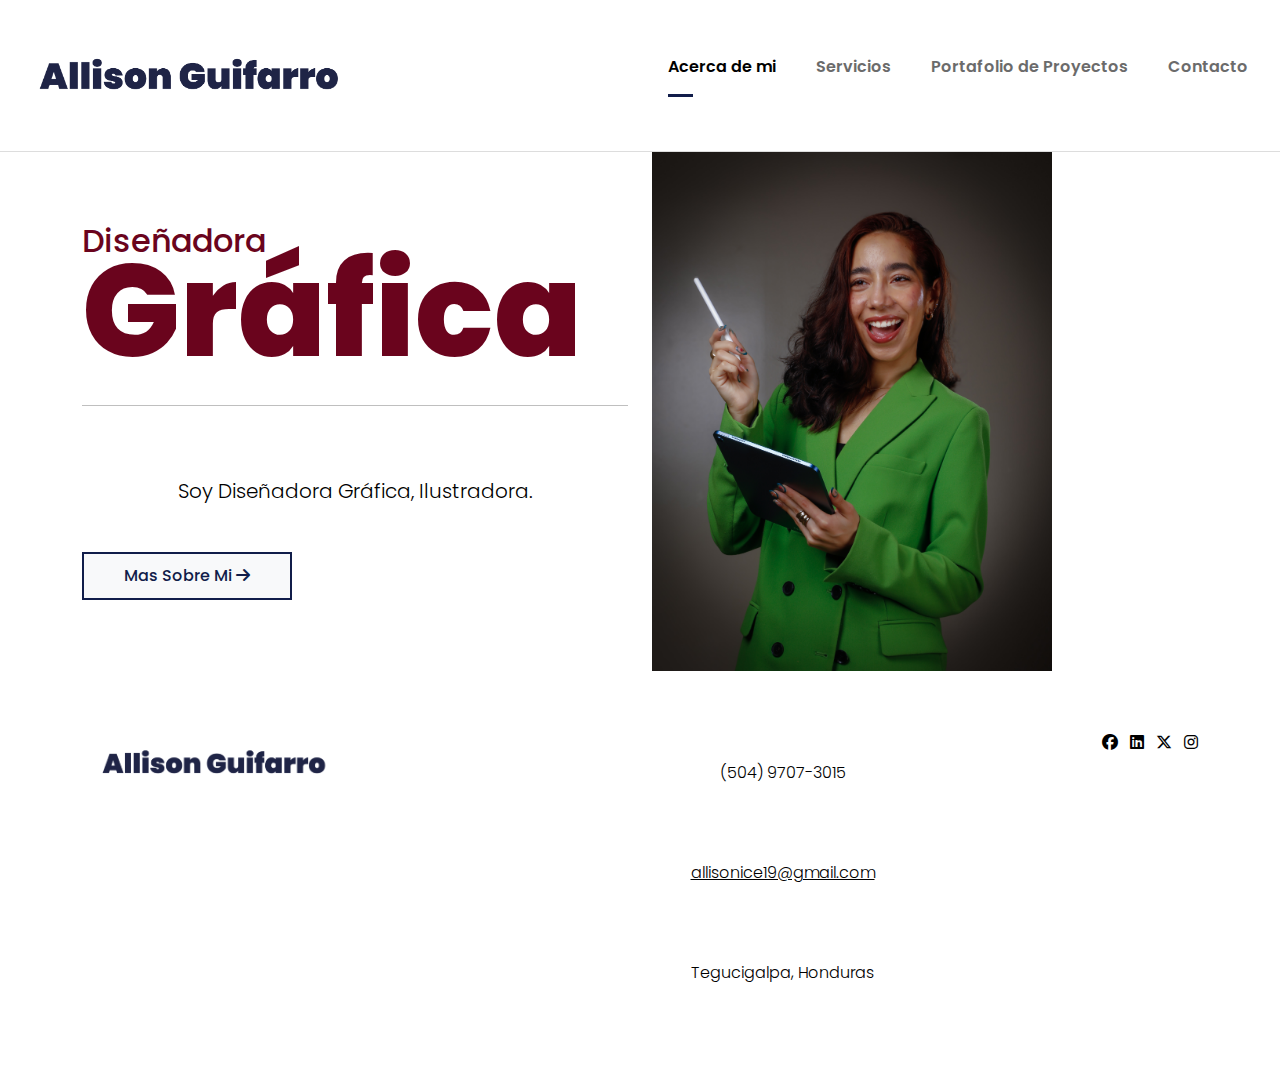
<file: index.html>
<!doctype html>
<html>
<head>
<meta charset="UTF-8">
<title>portafolio - index</title>
<link href="css/bootstrap.min.css" rel="stylesheet">
<link href="https://cdnjs.cloudflare.com/ajax/libs/font-awesome/6.5.2/css/all.min.css" rel="stylesheet" >
<link href="css/bootstrap-custom.css" rel="stylesheet">
<link href="css/style.css" rel="stylesheet">
</head>

<body>
	<header>
		<div class="container-fluid">
					
			<nav class="navbar navbar-expand-lg navbar-light">
				<a class="navbar-brand" href="index.html">
					<img src="img/logo.png" alt="logotipo allison" class="img-fluid" width="350px">
				</a>

				<button class="navbar-toggler" type="button" data-bs-toggle="collapse" data-bs-target="#navbar" aria-controls="navbar" aria-expanded="false" aria-label="Toggle navigation">
				<span class="navbar-toggler-icon"></span>
				</button>

				<div class="collapse navbar-collapse" id="navbar">
					<ul class="navbar-nav ms-auto">
						<li class="nav-item">
							<a class="nav-link active" href="acercademi.html">Acerca de mi</a>
						</li>
						<li class="nav-item">
							<a class="nav-link" href="servicios.html">Servicios</a>
						</li>
						<li class="nav-item">
							<a class="nav-link" href="portafolio.html">Portafolio de Proyectos</a>
						</li>
						<li class="nav-item">
							<a class="nav-link" href="contactus.html">Contacto</a>
						</li>
					</ul>
				</div>
			</nav>
		</div>
	</header>
	
	<section id="hero">
		<div class="container">
			
			<div class="row">
				<article class="col-lg-6 col-sm-6 col-12 margen-superior">
					<h2>Diseñadora</h2>
					<h1>Gráfica</h1>
					<hr class="line">
					<p>Soy Diseñadora Gráfica, Ilustradora.</p>
					<a href="acercademi.html" class="btn btn-light">Mas Sobre Mi <i class="fa-solid fa-arrow-right"></i></a>
				</article>
				<article class="col-lg-6 col-sm-6 col-12">
					<img src="img/img2.JPG" alt="profile" class="img-fluid" width="400px">
				</article>
			</div>			
			
		</div>
	</section>
	
	<footer>
		<div class="container">
		
			<div class="row">
			
				<article class="col-lg-3 col-sm-6 col-12">
					<img src="img/logo.png" alt="footer logo" class="img-fluid">
				</article>
				
				<article class="col-lg-3 col-sm-6 col-12">
					<p> </p>
					<p><a href="#"></a></p>
				</article>
				
				<article class="col-lg-3 col-sm-6 col-12">
					<p>(504) 9707-3015 </p>
					<p><a href="allisonice19@gmail.com">allisonice19@gmail.com</a></p>
					<p>Tegucigalpa, Honduras</p>
				</article>
				
				<article class="col-lg-3 col-sm-6 col-12">
					<ul class="list-inline text-end">
						<li class="list-inline-item">
							<a href="#"><i class="fa-brands fa-facebook"></i></a>
						</li>
						<li class="list-inline-item">
							<a href="#"><i class="fa-brands fa-linkedin"></i></a>
						</li>
						<li class="list-inline-item">
							<a href="#"><i class="fa-brands fa-x-twitter"></i></a>
						</li>
						<li class="list-inline-item">
							<a href="#"><i class="fa-brands fa-instagram"></i></a>
						</li>
					</ul>
				</article>
			
			</div>
			
		</div>
	</footer>
	
	

	<script src="js/jquery.min.js"></script>
	<script src="js/bootstrap.min.js"></script>
	
	
</body>
</html>
</file>
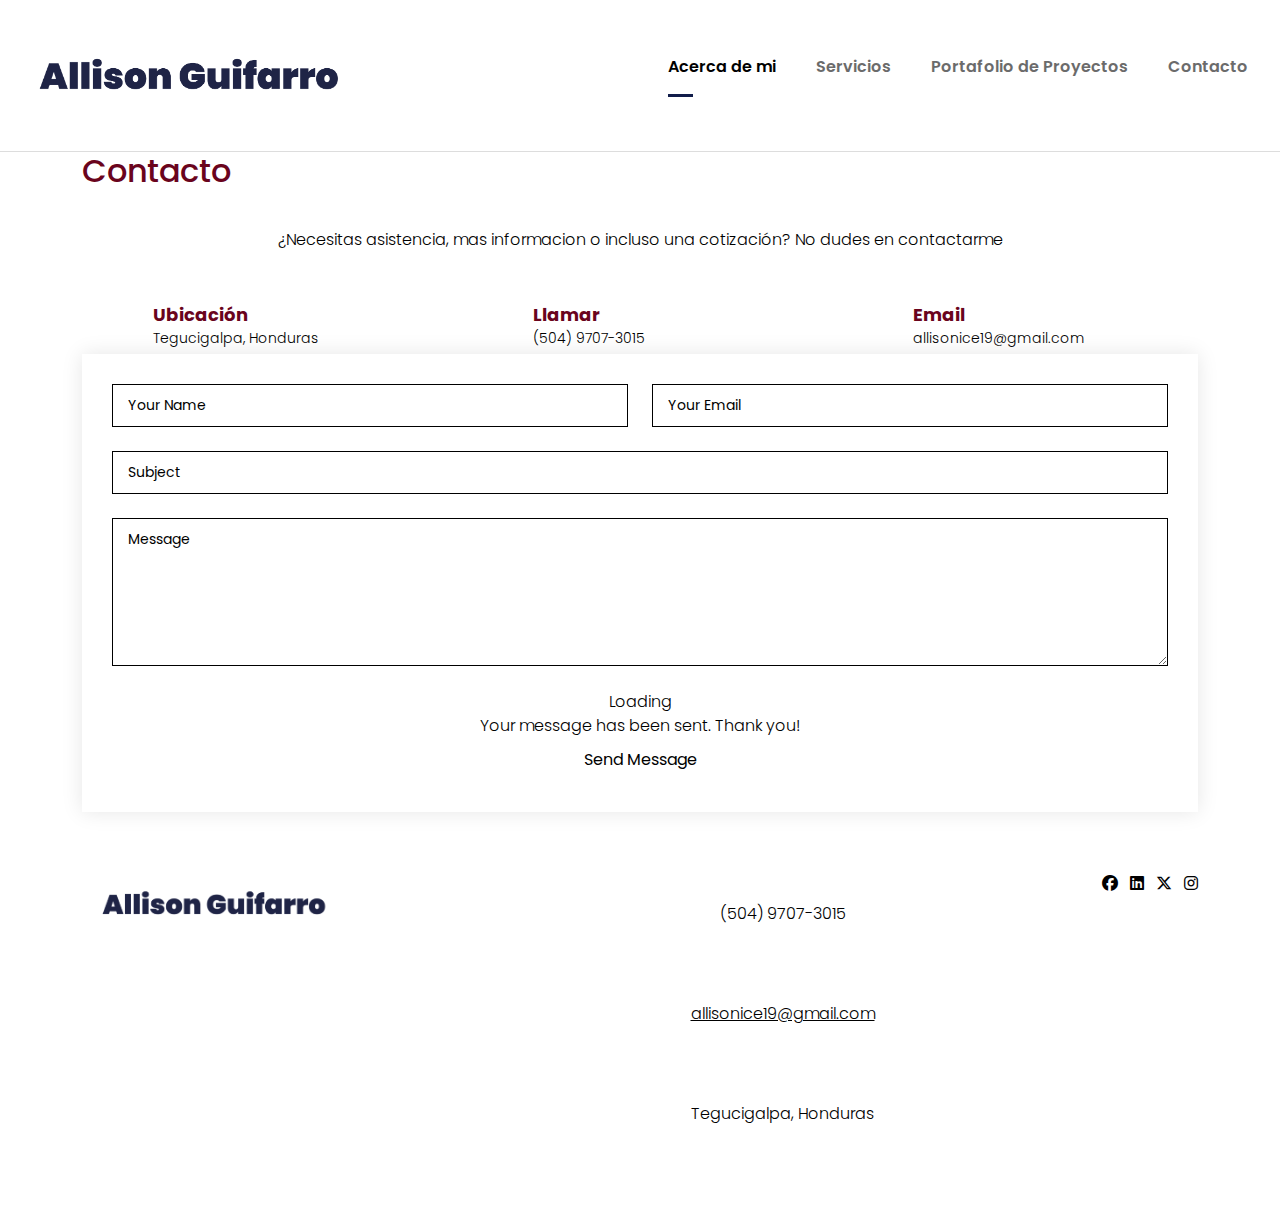
<file: contactus.html>
<!doctype html>
<html>
<head>
<meta charset="UTF-8">
<title>contact - portafolio</title>
<link href="css/bootstrap.min.css" rel="stylesheet">
<link href="https://cdnjs.cloudflare.com/ajax/libs/font-awesome/6.5.2/css/all.min.css" rel="stylesheet" >
<link href="css/bootstrap-custom.css" rel="stylesheet">
<link href="css/style.css" rel="stylesheet">
</head>

<body>
	<header>
		<div class="container-fluid">
					
			<nav class="navbar navbar-expand-lg navbar-light">
				<a class="navbar-brand" href="index.html">
					<img src="img/logo.png" alt="logotipo allison" class="img-fluid" width="350px">
				</a>

				<button class="navbar-toggler" type="button" data-bs-toggle="collapse" data-bs-target="#navbar" aria-controls="navbar" aria-expanded="false" aria-label="Toggle navigation">
				<span class="navbar-toggler-icon"></span>
				</button>

				<div class="collapse navbar-collapse" id="navbar">
					<ul class="navbar-nav ms-auto">
						<li class="nav-item">
							<a class="nav-link active" href="acercademi.html">Acerca de mi</a>
						</li>
						<li class="nav-item">
							<a class="nav-link" href="servicios.html">Servicios</a>
						</li>
						<li class="nav-item">
							<a class="nav-link" href="portafolio.html">Portafolio de Proyectos</a>
						</li>
						<li class="nav-item">
							<a class="nav-link" href="contact-us.html">Contacto</a>
						</li>
					</ul>
				</div>
			</nav>
		</div>
	</header>
	
	 <section id="contact" class="contact section">

      <!-- Section Title -->
      <div class="container section-title" data-aos="fade-up">
        <h2>Contacto</h2>
        <p>¿Necesitas asistencia, mas informacion o incluso una cotización? No dudes en contactarme</p>
      </div><!-- End Section Title -->

      <div class="container" data-aos="fade-up" data-aos-delay="100">

        <div class="info-wrap" data-aos="fade-up" data-aos-delay="200">
          <div class="row gy-5">

            <div class="col-lg-4">
              <div class="info-item d-flex align-items-center">
                <i class="bi bi-geo-alt flex-shrink-0"></i>
                <div>
                  <h3>Ubicación</h3>
                  <p>Tegucigalpa, Honduras</p>
                </div>
              </div>
            </div><!-- End Info Item -->

            <div class="col-lg-4">
              <div class="info-item d-flex align-items-center">
                <i class="bi bi-telephone flex-shrink-0"></i>
                <div>
                  <h3>Llamar<br></h3>
                  <p>(504) 9707-3015</p>
                </div>
              </div>
            </div><!-- End Info Item -->

            <div class="col-lg-4">
              <div class="info-item d-flex align-items-center">
                <i class="bi bi-envelope flex-shrink-0"></i>
                <div>
                  <h3>Email</h3>
                  <p>allisonice19@gmail.com</p>
                </div>
              </div>
            </div><!-- End Info Item -->

          </div>
        </div>

        <form action="forms/contact.php" method="post" class="php-email-form" data-aos="fade-up" data-aos-delay="300">
          <div class="row gy-4">

            <div class="col-md-6">
              <input type="text" name="name" class="form-control" placeholder="Your Name" required="">
            </div>

            <div class="col-md-6 ">
              <input type="email" class="form-control" name="email" placeholder="Your Email" required="">
            </div>

            <div class="col-md-12">
              <input type="text" class="form-control" name="subject" placeholder="Subject" required="">
            </div>

            <div class="col-md-12">
              <textarea class="form-control" name="message" rows="6" placeholder="Message" required=""></textarea>
            </div>

            <div class="col-md-12 text-center">
              <div class="loading">Loading</div>
              <div class="error-message"></div>
              <div class="sent-message">Your message has been sent. Thank you!</div>

              <button type="submit">Send Message</button>
            </div>

          </div>
        </form><!-- End Contact Form -->

      </div>

    </section><!-- /Contact Section -->

	
		
	<footer>
		<div class="container">
		
			<div class="row">
			
				<article class="col-lg-3 col-sm-6 col-12">
					<img src="img/logo.png" alt="footer logo" class="img-fluid">
				</article>
				
				<article class="col-lg-3 col-sm-6 col-12">
					<p> </p>
					<p><a href="#"></a></p>
				</article>
				
				<article class="col-lg-3 col-sm-6 col-12">
					<p>(504) 9707-3015 </p>
					<p><a href="allisonice19@gmail.com">allisonice19@gmail.com</a></p>
					<p>Tegucigalpa, Honduras</p>
				</article>
				
				<article class="col-lg-3 col-sm-6 col-12">
					<ul class="list-inline text-end">
						<li class="list-inline-item">
							<a href="#"><i class="fa-brands fa-facebook"></i></a>
						</li>
						<li class="list-inline-item">
							<a href="#"><i class="fa-brands fa-linkedin"></i></a>
						</li>
						<li class="list-inline-item">
							<a href="#"><i class="fa-brands fa-x-twitter"></i></a>
						</li>
						<li class="list-inline-item">
							<a href="contactus.html"><i class="fa-brands fa-instagram"></i></a>
						</li>
					</ul>
				</article>
			
			</div>
			
		</div>
	</footer>
	
	

	<script src="js/jquery.min.js"></script>
	<script src="js/bootstrap.min.js"></script>
	
	
</body>
</html>
</file>
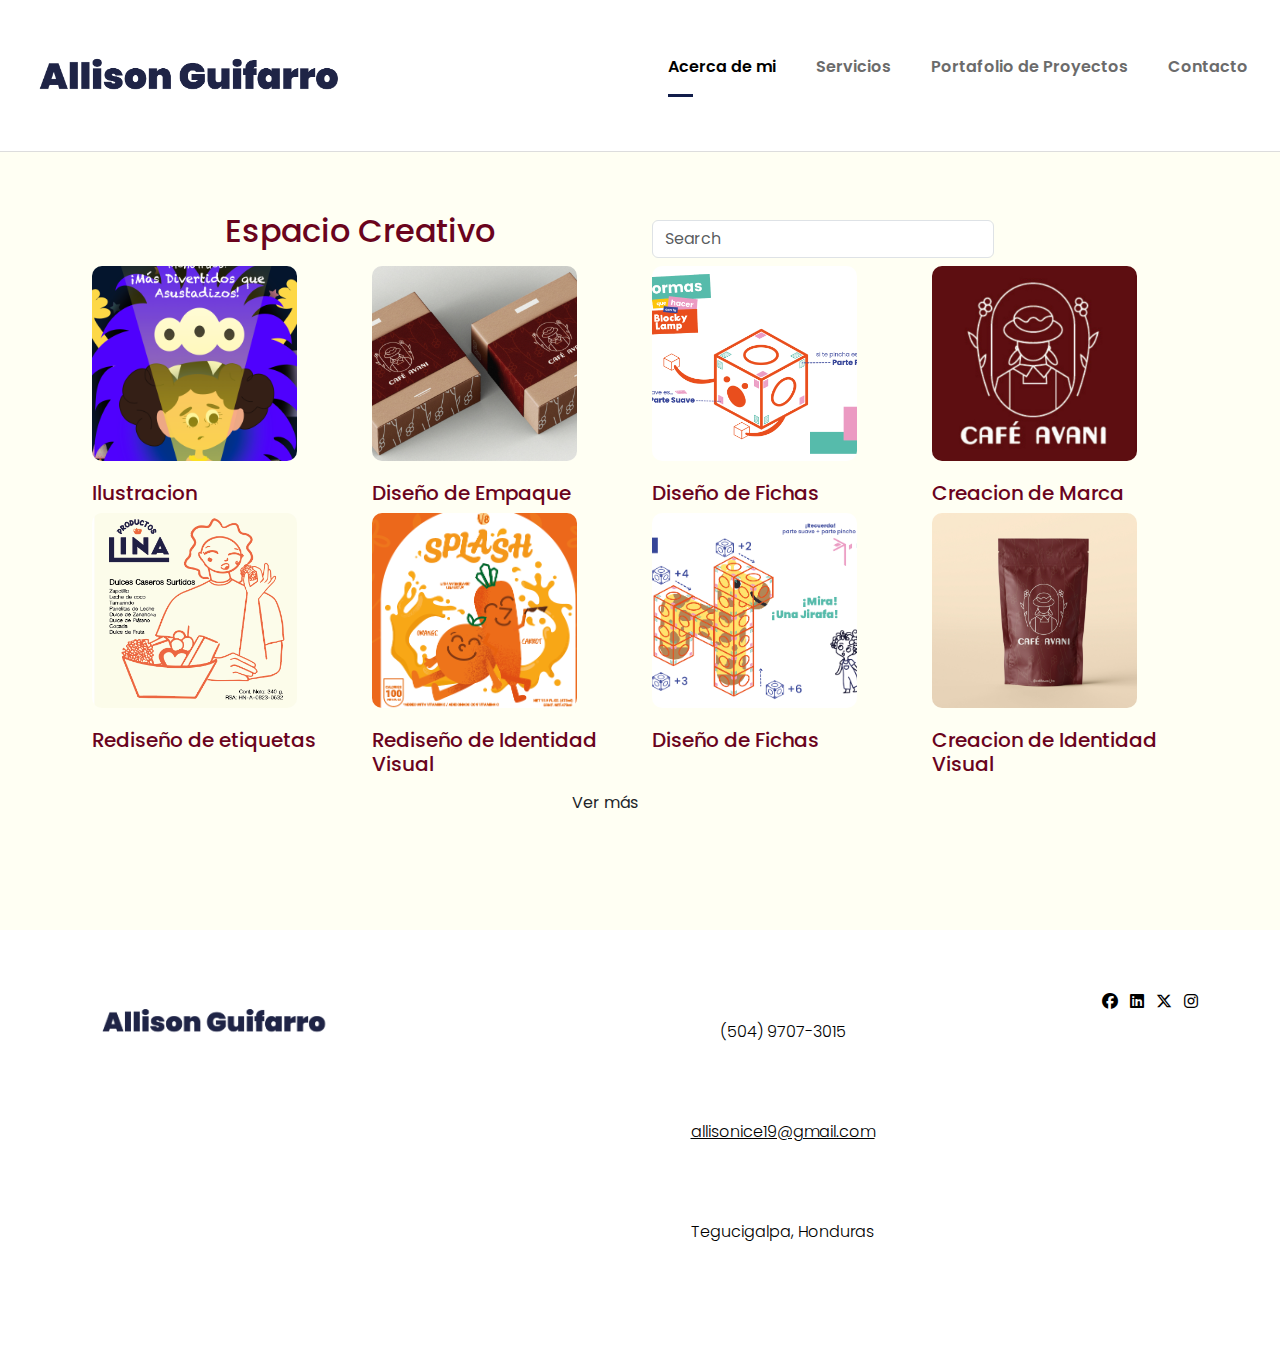
<file: portafolio.html>
<!doctype html>
<html>
<head>
<meta charset="UTF-8">
<title>Portafolio-Portafolio</title>
<link href="css/bootstrap.min.css" rel="stylesheet">
<link href="https://cdnjs.cloudflare.com/ajax/libs/font-awesome/6.5.2/css/all.min.css" rel="stylesheet" >
<link href="css/bootstrap-custom.css" rel="stylesheet">
<link href="css/style.css" rel="stylesheet">
</head>

<body>
	<header>
		<div class="container-fluid">
					
			<nav class="navbar navbar-expand-lg navbar-light">
				<a class="navbar-brand" href="index.html">
					<img src="img/logo.png" alt="logotipo allison" class="img-fluid" width="350px">
				</a>

				<button class="navbar-toggler" type="button" data-bs-toggle="collapse" data-bs-target="#navbar" aria-controls="navbar" aria-expanded="false" aria-label="Toggle navigation">
				<span class="navbar-toggler-icon"></span>
				</button>

				<div class="collapse navbar-collapse" id="navbar">
					<ul class="navbar-nav ms-auto">
						<li class="nav-item">
							<a class="nav-link active" href="acercademi.html">Acerca de mi</a>
						</li>
						<li class="nav-item">
							<a class="nav-link" href="servicios.html">Servicios</a>
						</li>
						<li class="nav-item">
							<a class="nav-link" href="portafolio.html">Portafolio de Proyectos</a>
						</li>
						<li class="nav-item">
							<a class="nav-link" href="contactus.html">Contacto</a>
						</li>
					</ul>
				</div>
			</nav>
		</div>
	</header>
	
		
	<section id="hero-title-3">
		<div class="container-fluid">
			<div class="row mb-5">
				<article class="col-lg-6 col-sm-12 col-12">
					<h2>Espacio Creativo</h2>
					
				</article>
				
				<article class="col-lg-6 col-sm-12 col-12">
					<nav class="navbar navbar-light bg-light justify-content-between">
					  <form class="form-inline">
						<input class="form-control mr-sm-2" type="search" placeholder="Search" aria-label="Search">
					  </form>
					</nav>
				</article>
				
				<article class="col-lg-3 col-sm-6 col-6">
					
					<div class="tarjeta-allison"></div>
					<h5 class="contactos">Ilustracion</h5>
					
					<div class="tarjeta-lesly contactos"></div>
					<h5 class="contactos">Rediseño de etiquetas</h5>
				</article>
				<article class="col-lg-3 col-sm-6 col-6">
					
					<div class="tarjeta-marcela"></div>
					<h5 class="contactos">Diseño de Empaque</h5>
					
					<div class="tarjeta-carla"></div>
					<h5 class="contactos">Rediseño de Identidad Visual</h5>
					
				</article>
				<article class="col-lg-3 col-sm-6 col-6">
					
					<div class="tarjeta-alessandro"></div>
					<h5 class="contactos">Diseño de Fichas</h5>
					
					<div class="tarjeta-alejandro"></div>
					<h5 class="contactos">Diseño de Fichas</h5>
				</article>
				
				<article class="col-lg-3 col-sm-6 col-6">
					
					<div class="tarjeta-esteban"></div>
					<h5 class="contactos">Creacion de Marca</h5>
					
					<div class="tarjeta-indiana"></div>
					<h5 class="contactos">Creacion de Identidad Visual</h5>
				</article>
				
				<article class="col-lg-4 col-sm-12 col-12 offset-5">
					<div class="boton-down">
						<a href="#" class="btn btn-light1 text-center">Ver más</a>
					</div>
				</article>
				
			</div>
		</div>
	</section>
	
	
	<footer>
		<div class="container">
		
			<div class="row">
			
				<article class="col-lg-3 col-sm-6 col-12">
					<img src="img/logo.png" alt="footer logo" class="img-fluid">
				</article>
				
				<article class="col-lg-3 col-sm-6 col-12">
					<p> </p>
					<p><a href="#"></a></p>
				</article>
				
				<article class="col-lg-3 col-sm-6 col-12">
					<p>(504) 9707-3015 </p>
					<p><a href="allisonice19@gmail.com">allisonice19@gmail.com</a></p>
					<p>Tegucigalpa, Honduras</p>
				</article>
				
				<article class="col-lg-3 col-sm-6 col-12">
					<ul class="list-inline text-end">
						<li class="list-inline-item">
							<a href="#"><i class="fa-brands fa-facebook"></i></a>
						</li>
						<li class="list-inline-item">
							<a href="#"><i class="fa-brands fa-linkedin"></i></a>
						</li>
						<li class="list-inline-item">
							<a href="#"><i class="fa-brands fa-x-twitter"></i></a>
						</li>
						<li class="list-inline-item">
							<a href="contactus.html"><i class="fa-brands fa-instagram"></i></a>
						</li>
					</ul>
				</article>
			
			</div>
			
		</div>
	</footer>
	
	

	<script src="js/jquery.min.js"></script>
	<script src="js/bootstrap.min.js"></script>
	
	
	
</body>
</html>
</file>
<file: css/style.css>
@import url('https://fonts.googleapis.com/css2?family=Poppins:ital,wght@0,100;0,200;0,300;0,400;0,500;0,600;0,700;0,800;0,900;1,100;1,200;1,300;1,400;1,500;1,600;1,700;1,800;1,900&display=swap');

@font-face{
	font-family: 'Poppins-Local';
	src:url("../fonts/Poppins-Regular.ttf") format('truetype'),
		url("../fonts/Poppins-Medium.ttf") format('truetype');
}

:root{
	--color-azul:#111D4A;
	--color-rojo:#D90429;
	--color-vino:#6A041D;
	--color-celeste:#1E91D6;
	--color-beige:#FFFFF3;
	
}
body{
	font-family: "Poppins", sans-serif;
	font-size: 16px;
	color: var(--color-contenido);
	font-weight: 300;
}

header{
	padding: 20px 0;
	border-bottom: 1px solid #ddd;
}

hero h2{
	font-size: 40px;
	margin-bottom: 0;
	font-weight: 300;
}

h1,h2,h3,h4,h5,h6{
	color: var(--color-vino);
}

#hero h1{
	font-size: 130px;
	font-weight: 800;
	margin-top: -35px;
	color: var(--color-vino);
}

#sobre {
	padding: 50px 0;
	background-color: #FFFFFF;
	margin-left: 40px
}

.margen-superior{
	margin-top: 70px;
}

#hero p{
	font-size: 20px;
	margin-top: 40px;
}

#hero .btn{
	border: 2px solid var(--color-azul);
	border-radius: 0;
	color: var(--color-azul);
	font-weight: 500;
	padding: 10px 40px;
}
#hero .btn:hover{
	border-color: #000;
	color: #000;
	background-color: #fff;
}

#historia {
	padding: 60px 30;
	background-color: var(--color-beige);
	margin-top: auto
}

#services h2,p {
	text-align: center;
	padding: 30px;
	
}

#services h4,p {
	text-align: center;
	
}

#testimonials h2{
	text-align: center;
	padding: 30px;
}


.services .service-item {
  position: relative;
  height: 100%;
  margin-bottom: 30px;
}

.services .service-item .icon {
  margin-right: 20px;
}

.services .service-item .icon i {
  color: var(--accent-color);
  font-size: 40px;
  line-height: 0;
  transition: 0.3s;
}

.services .service-item:hover .icon i {
  color: var(--accent-color);
}

.services .service-item .title {
  color: var(--heading-color);
  font-weight: 700;
  margin-bottom: 10px;
  font-size: 20px;
  transition: 0.3s;
}

.services .service-item .description {
  font-size: 15px;
  color: color-mix(in srgb, var(--default-color), transparent 30%);
  margin-bottom: 10px;
}

.services .service-item .readmore {
  display: flex;
  align-items: center;
  color: color-mix(in srgb, var(--default-color), transparent 50%);
  transition: 0.3s;
  font-weight: 700;
  font-size: 14px;
}

.services .service-item .readmore i {
  margin-left: 8px;
}

.services .service-item:hover .title,
.services .service-item:hover .readmore,
.services .service-item:hover .icon i {
  color: var(--accent-color);
}

/*--------------------------------------------------------------
# Testimonials Section
--------------------------------------------------------------*/
#testimonials{
	background-color: var(--color-beige);
}
.testimonials .section-header {
  margin-bottom: 40px;
}

.testimonials .testimonials-carousel,
.testimonials .testimonials-slider {
  overflow: hidden;
}

.testimonials .testimonial-item {
  text-align: center;
}

.testimonials .testimonial-item .testimonial-img {
  width: 120px;
  border-radius: 50%;
  border: 4px solid var(--background-color);
  margin: 0 auto;
}

.testimonials .testimonial-item h3 {
  font-size: 20px;
  font-weight: bold;
  margin: 10px 0 5px 0;
}

.testimonials .testimonial-item h4 {
  font-size: 14px;
  color: color-mix(in srgb, var(--default-color), transparent 40%);
  margin: 0 0 15px 0;
}

.testimonials .testimonial-item .stars {
  margin-bottom: 15px;
}

.testimonials .testimonial-item .stars i {
  color: #ffc107;
  margin: 0 1px;
}

.testimonials .testimonial-item .quote-icon-left,
.testimonials .testimonial-item .quote-icon-right {
  color: color-mix(in srgb, var(--accent-color), transparent 50%);
  font-size: 26px;
  line-height: 0;
}

.testimonials .testimonial-item .quote-icon-left {
  display: inline-block;
  left: -5px;
  position: relative;
}

.testimonials .testimonial-item .quote-icon-right {
  display: inline-block;
  right: -5px;
  position: relative;
  top: 10px;
  transform: scale(-1, -1);
}

.testimonials .testimonial-item p {
  font-style: italic;
  margin: 0 auto 15px auto;
}

.testimonials .swiper-wrapper {
  height: auto;
}

.testimonials .swiper-pagination {
  margin-top: 20px;
  position: relative;
}

.testimonials .swiper-pagination .swiper-pagination-bullet {
  width: 12px;
  height: 12px;
  opacity: 1;
  background-color: color-mix(in srgb, var(--default-color), transparent 85%);
}

.testimonials .swiper-pagination .swiper-pagination-bullet-active {
  background-color: var(--accent-color);
}

@media (min-width: 992px) {
  .testimonials .testimonial-item p {
    width: 80%;
  }
}

#explora-proyectos .tarjeta-esteban,
#hero-title-3 .tarjeta-esteban{
	background-color: var(--color-white);
	padding: 60px 30px;
	text-align: center;
	border-radius: 10px;
	color: black;
	margin-bottom: 20px;
	background-image: url("../img/IMG_5494.jpg");
	background-size: cover;
	background-position: center;
	width: 205px;
	height: 195px;
}
#explora-proyectos .tarjeta-indiana,
#hero-title-3 .tarjeta-indiana{
	background-color: var(--color-white);
	padding: 60px 30px;
	text-align: center;
	border-radius: 10px;
	color: black;
	margin-bottom: 20px;
	background-image: url("../img/IMG_5492.jpg");
	background-size: cover;
	background-position: center;
	width: 205px;
	height: 195px;
}
#explora-proyectos .tarjeta-marcela,
#hero-title-3 .tarjeta-marcela{
	background-color: var(--color-white);
	padding: 60px 30px;
	text-align: center;
	border-radius: 10px;
	color: black;
	margin-bottom: 20px;
	background-image: url("../img/IMG_5493.jpg");
	background-size: cover;
	background-position: center;
	width: 205px;
	height: 195px;
}
#explora-proyectos .tarjeta-allison,
#hero-title-3 .tarjeta-allison{
	background-color: var(--color-white);
	padding: 60px 30px;
	text-align: center;
	border-radius: 10px;
	color: black;
	margin-bottom: 20px;
	background-image: url("../img/ilustracion.png");
	background-size: cover;
	background-position: center;
	width: 205px;
	height: 195px;
}
#explora-proyectos .tarjeta-lesly,
#hero-title-3 .tarjeta-lesly{
	background-color: var(--color-white);
	padding: 60px 30px;
	text-align: center;
	border-radius: 10px;
	color: black;
	margin-bottom: 20px;
	background-image: url("../img/etiqueta2.png");
	background-size: cover;
	background-position: center;
	width: 205px;
	height: 195px;
}
#explora-proyectos .tarjeta-carla,
#hero-title-3 .tarjeta-carla{
	background-color: var(--color-white);
	padding: 60px 30px;
	text-align: center;
	border-radius: 10px;
	color: black;
	margin-bottom: 20px;
	background-image: url("../img/etiqueta.png");
	background-size: cover;
	background-position: center;
	width: 205px;
	height: 195px;
}
#explora-proyectos .tarjeta-alejandro,
#hero-title-3 .tarjeta-alejandro{
	background-color: var(--color-white);
	padding: 60px 30px;
	text-align: center;
	border-radius: 10px;
	color: black;
	margin-bottom: 20px;
	background-image: url("../img/ficha.png");
	background-size: cover;
	background-position: center;
	width: 205px;
	height: 195px;
}
#explora-proyectos .tarjeta-alessandro,
#hero-title-3 .tarjeta-alessandro{
	background-color: var(--color-white);
	padding: 60px 30px;
	text-align: center;
	border-radius: 10px;
	color: black;
	margin-bottom: 20px;
	background-image: url("../img/ficha1.png");
	background-size: cover;
	background-position: center;
	width: 205px;
	height: 195px;
}
#hero-title-3 h2{
	text-align: center;
}

#hero-title-3 {
	padding: 60px 80px;
	background-color: var(--color-beige)
}

contact h2{
	text-align: center;
}
contact .info-wrap {
  background-color: var(--surface-color);
  box-shadow: 0px 0px 20px rgba(0, 0, 0, 0.1);
  padding: 30px;
  margin-bottom: 30px;
}

.contact .info-item i {
  font-size: 20px;
  color: var(--accent-color);
  width: 56px;
  height: 56px;
  display: flex;
  justify-content: center;
  align-items: center;
  transition: all 0.3s ease-in-out;
  border-radius: 50%;
  border: 1px solid color-mix(in srgb, var(--accent-color), transparent 40%);
  margin-right: 15px;
}

.contact .info-item h3 {
  font-size: 18px;
  font-weight: 700;
  margin: 0 0 2px 0;
}

.contact .info-item p {
  padding: 0;
  margin-bottom: 0;
  font-size: 14px;
}

.contact .info-item:hover i {
  background: var(--accent-color);
  color: var(--contrast-color);
}

.contact .php-email-form {
  background-color: var(--surface-color);
  box-shadow: 0px 0px 20px rgba(0, 0, 0, 0.1);
  padding: 30px;
}

@media (max-width: 575px) {
  .contact .php-email-form {
    padding: 20px;
  }
}

.contact .php-email-form input[type=text],
.contact .php-email-form input[type=email],
.contact .php-email-form textarea {
  font-size: 14px;
  padding: 10px 15px;
  box-shadow: none;
  border-radius: 0;
  color: var(--default-color);
  background-color: color-mix(in srgb, var(--background-color), transparent 50%);
  border-color: color-mix(in srgb, var(--default-color), transparent 80%);
}

.contact .php-email-form input[type=text]:focus,
.contact .php-email-form input[type=email]:focus,
.contact .php-email-form textarea:focus {
  border-color: var(--accent-color);
}

.contact .php-email-form input[type=text]::placeholder,
.contact .php-email-form input[type=email]::placeholder,
.contact .php-email-form textarea::placeholder {
  color: color-mix(in srgb, var(--default-color), transparent 70%);
}

.contact .php-email-form button[type=submit] {
  color: var(--contrast-color);
  background: var(--accent-color);
  border: 0;
  padding: 10px 30px;
  transition: 0.4s;
  border-radius: 50px;
}

.contact .php-email-form button[type=submit]:hover {
  background: color-mix(in srgb, var(--accent-color), transparent 20%);
}

footer{
	padding: 60px 0;
}
</file>
